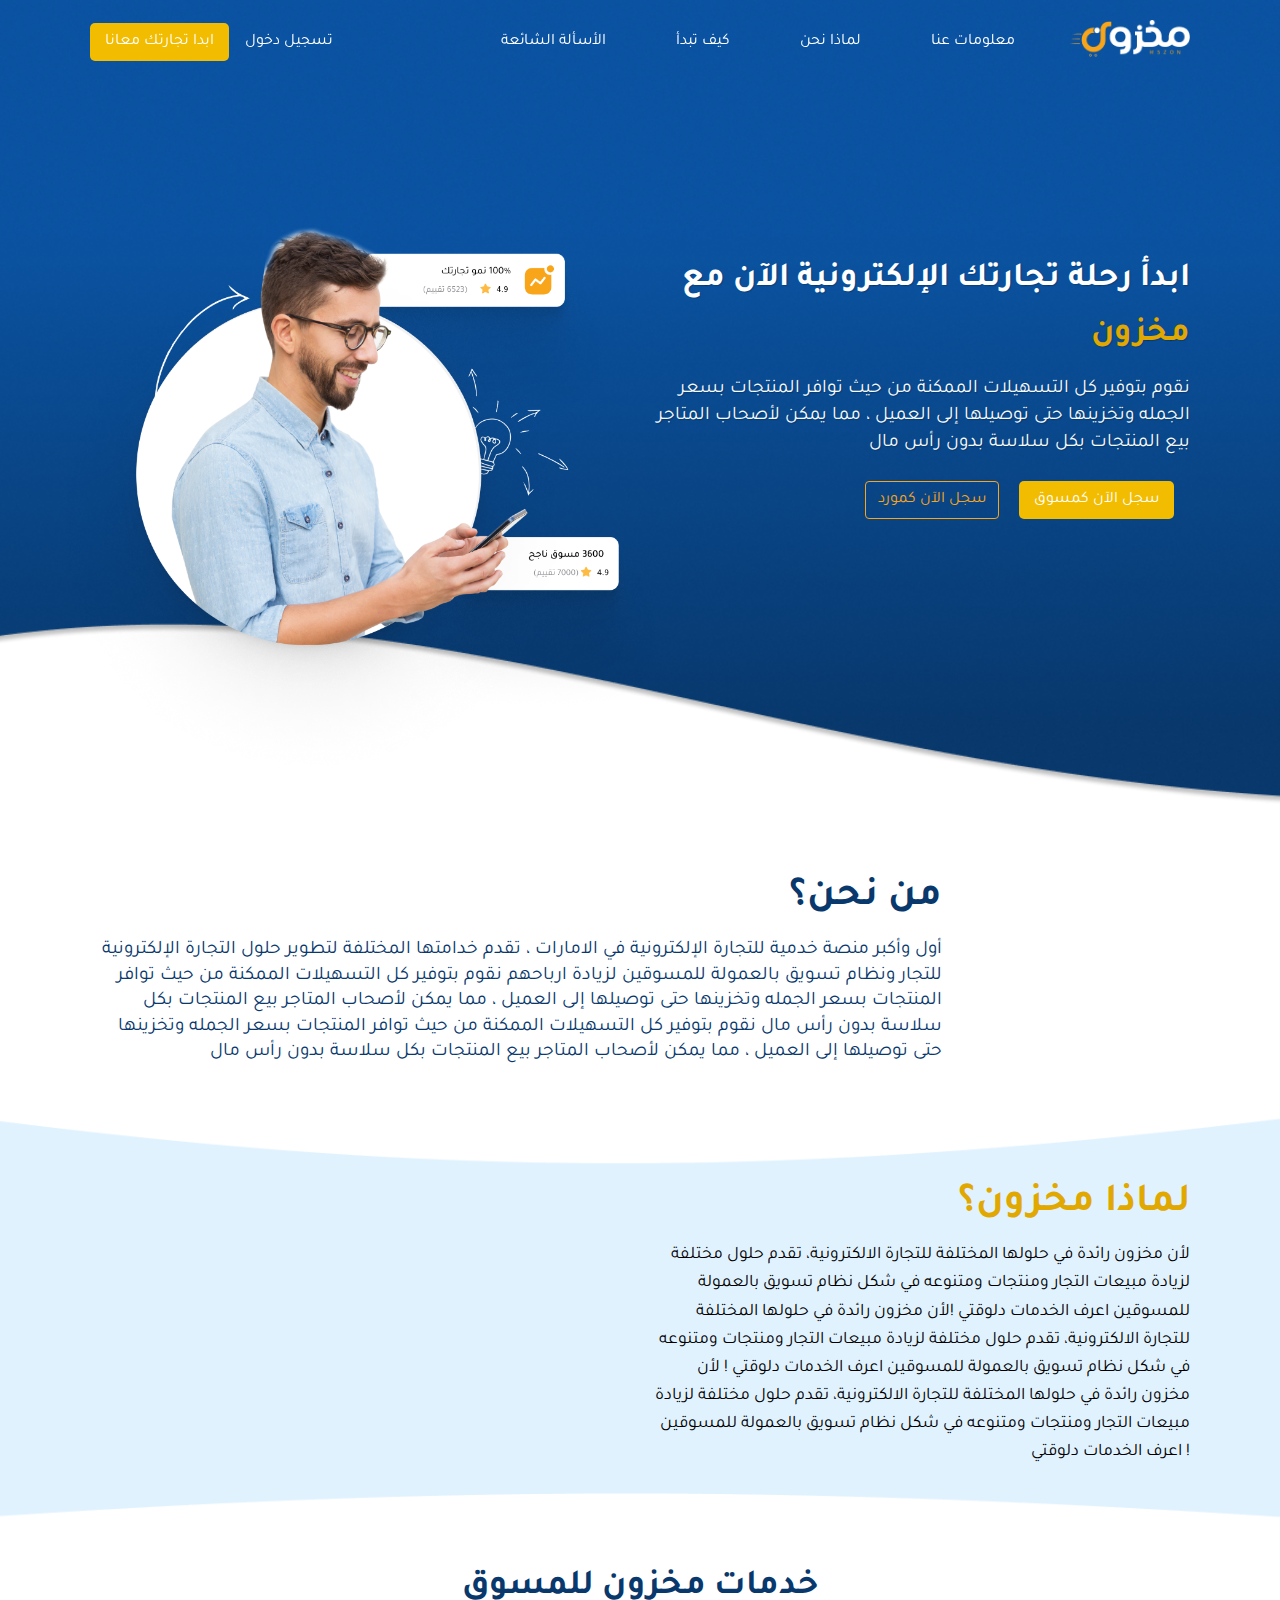
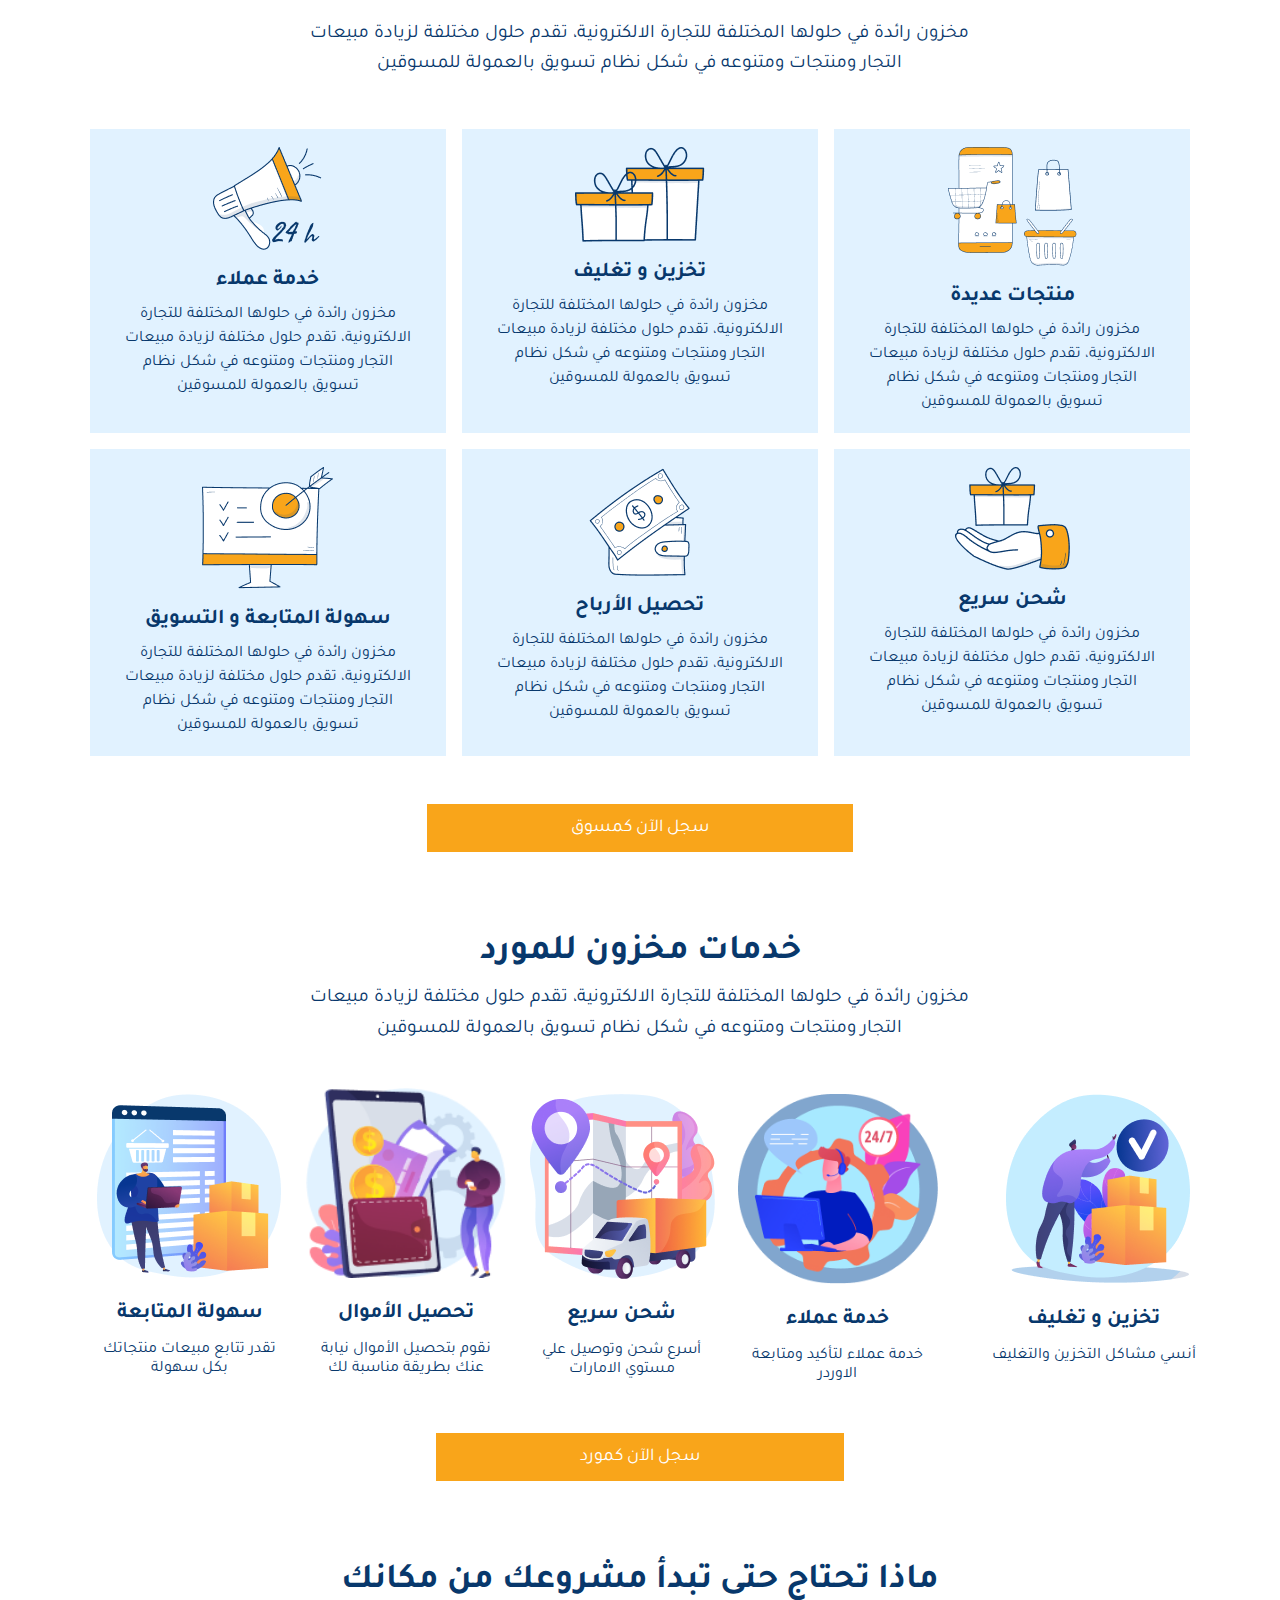
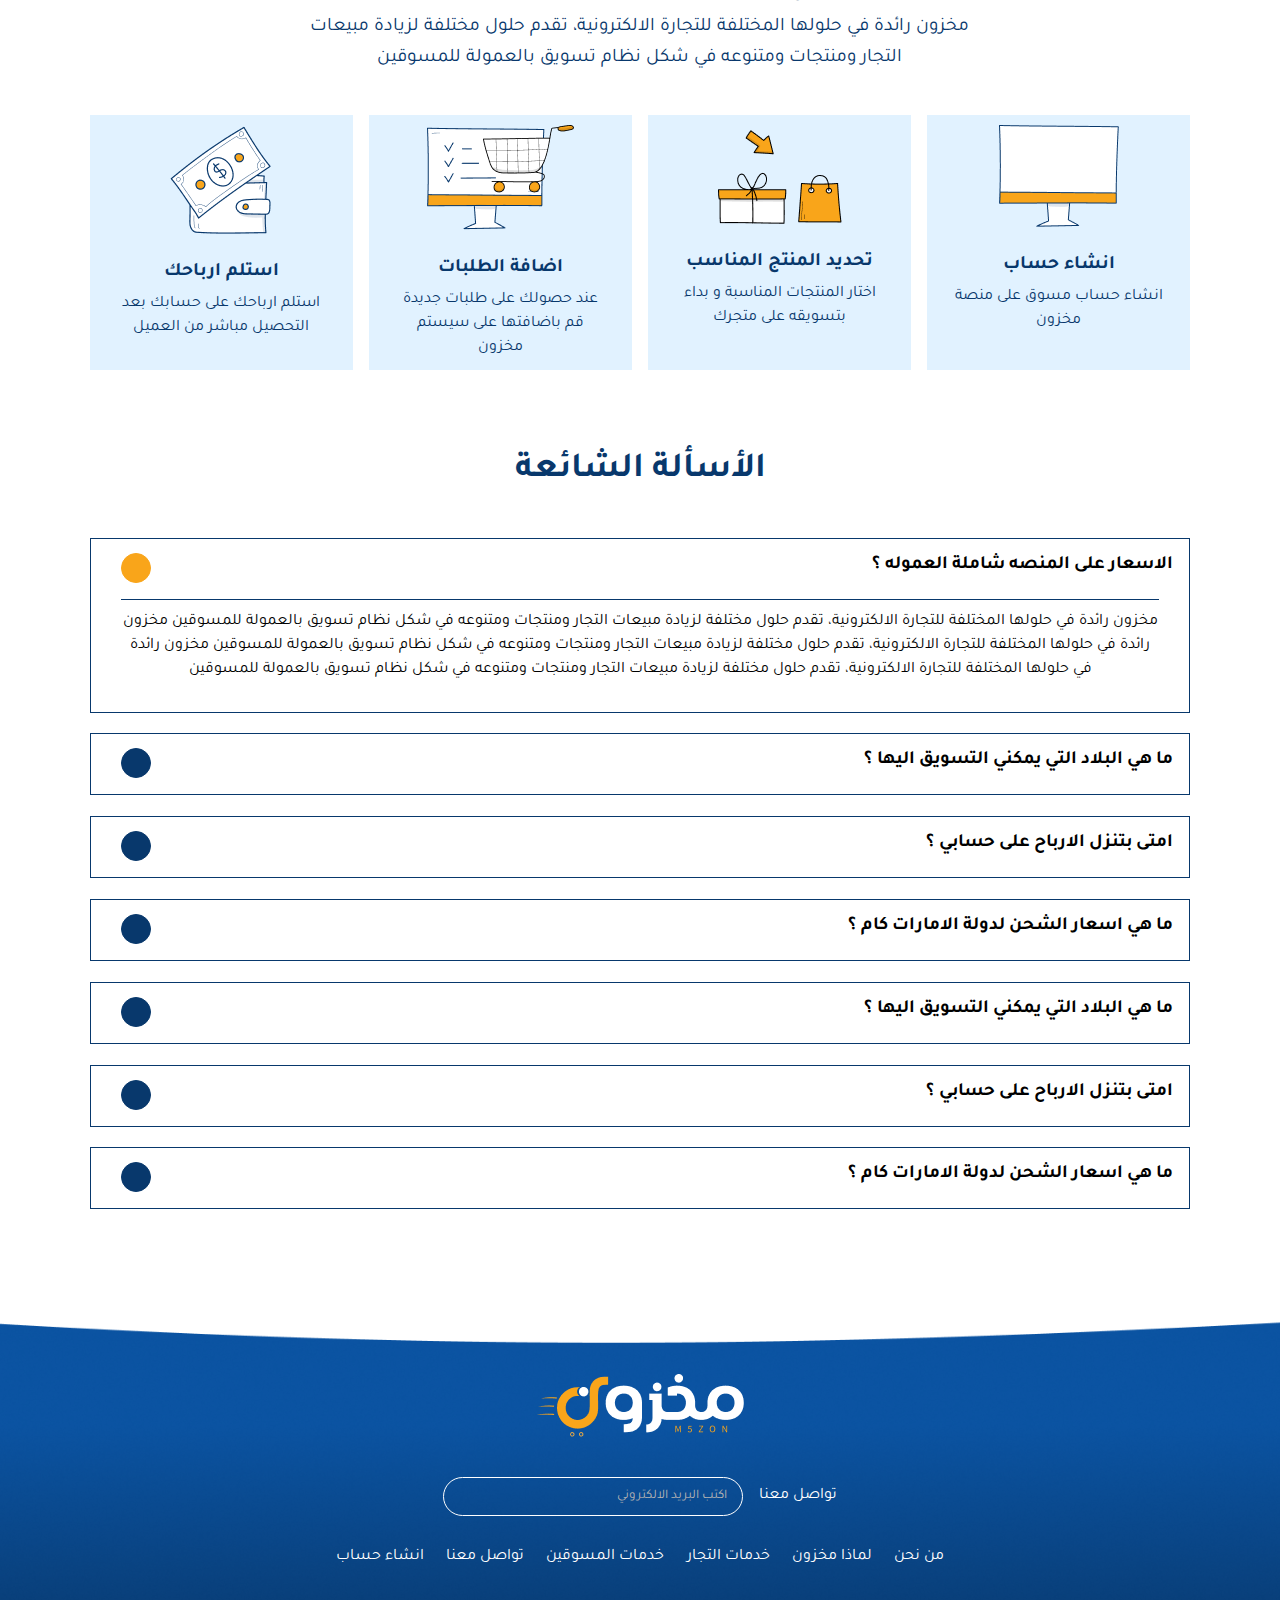
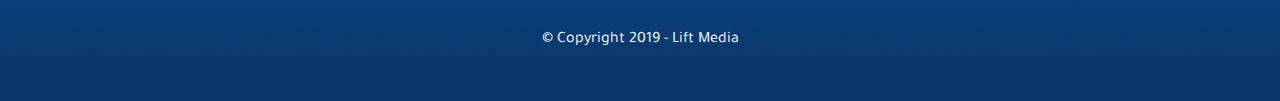
<file: index.html>
<!DOCTYPE html>
<html lang="en">
<head>
  <meta charset="UTF-8">
  <meta http-equiv="X-UA-Compatible" content="IE=edge">
  <meta name="viewport" content="width=device-width, initial-scale=1.0">
  <title>M5ZON</title>
  <link rel="stylesheet" href="./style.css">
  <script defer src="./main.js"></script>
  <script defer src="./navbar.js"></script>
  <link rel="stylesheet" href="https://cdnjs.cloudflare.com/ajax/libs/font-awesome/6.3.0/css/all.min.css" integrity="sha512-SzlrxWUlpfuzQ+pcUCosxcglQRNAq/DZjVsC0lE40xsADsfeQoEypE+enwcOiGjk/bSuGGKHEyjSoQ1zVisanQ==" crossorigin="anonymous" referrerpolicy="no-referrer" />
  <link rel="stylesheet" href="https://unpkg.com/aos@next/dist/aos.css" />
  <link rel="icon" type="image/x-icon" href="/images/iconn.png">
</head>
<body>
   
                        <!-- header -->
<header>
                          <!-- nav bar -->
  <nav id="nav" class="">
  
    <ul class="nav-left none">
      <button class="btn none dd">ابدا تجارتك  معانا</button>
      <li><a class="none dd" href="login.html">تسجيل دخول</a></li>
    </ul>

    <div class="toggle_btn">
      <i class="fa-solid fa-bars"></i>
    </div>

    <ul class="nav-center">
      <li class="none"><a href="#questions">الأسألة الشائعة</a></li>
      <li class="none"><a href="#we_need">كيف تبدأ</a></li>
      <li class="none"><a href="#rec">لماذا نحن</a></li>
      <li class="none"><a href="#section">معلومات عنا</a></li>

      <div class="logo">
        <img src="./images/Group 7.png" alt="">
    </div>
    </ul>


    <div class="dropdown_menu">
      <li><a href="#questions">الأسألة الشائعة</a></li>
      <li><a href="#we_need">كيف تبدأ</a></li>
      <li><a href="#rec">لماذا نحن</a></li>
      <li><a href="#section">معلومات عنا</a></li>
      <li class="loginn"><a href="login.html">تسجيل دخول</a></li>
            <button class="btn">ابدا تجارتك  معانا</button>
    </div>

  </nav>

                       <!-- landing page -->
  <div class="landing">
          <div class="landing-left">
               <img class="person" src="/images/Group 29.png" alt="">
          </div>
          <div class="landing-right">
             <h1>ابدأ رحلة تجارتك الإلكترونية الآن مع <span>مخزون</span> </h1>
             <p>نقوم بتوفير كل التسهيلات الممكنة من حيث توافر المنتجات بسعر الجمله وتخزينها حتى توصيلها إلى العميل ، مما يمكن لأصحاب المتاجر بيع المنتجات بكل سلاسة بدون رأس مال
            </p>
             <a href="register_supplier.html"><button class="btn_m">سجل الآن كمورد</button></a>
             <a href="register_marketer.html"><button class="btn">سجل الآن كمسوق</button></a>
          </div>
      </div>
      
</header>

                         <!-- section -->
<section id="section">
     <div class="section-left">
         <h2>من نحن؟</h2>
         <p>أول وأكبر منصة خدمية للتجارة الإلكترونية في الامارات ، تقدم خدامتها المختلفة لتطوير حلول التجارة الإلكترونية للتجار ونظام تسويق بالعمولة للمسوقين لزيادة ارباحهم  نقوم بتوفير كل التسهيلات الممكنة من حيث توافر المنتجات بسعر الجمله وتخزينها حتى توصيلها إلى العميل ، مما يمكن لأصحاب المتاجر بيع المنتجات بكل سلاسة بدون رأس مال نقوم بتوفير كل التسهيلات الممكنة من حيث توافر المنتجات بسعر الجمله وتخزينها حتى توصيلها إلى العميل ، مما يمكن لأصحاب المتاجر بيع المنتجات بكل سلاسة بدون رأس مال</p>
     </div>
     <div class="section-right" data-aos="fade-left">
         <img src="/images/Illustration.png" alt="">
     </div>
</section>

    
                            <!-- rec -->
<div class="rec" id="rec">
   <div class="rec-left" data-aos="fade-right">
       <img src="/images/Group.png" alt="">
   </div>
   <div class="rec-right">
       <h2>لماذا مخزون؟</h2>
       <p>لأن مخزون رائدة في حلولها المختلفة للتجارة الالكترونية، تقدم حلول مختلفة لزيادة مبيعات التجار ومنتجات ومتنوعه في شكل نظام تسويق بالعمولة للمسوقين اعرف الخدمات دلوقتي !لأن مخزون رائدة في حلولها المختلفة للتجارة الالكترونية، تقدم حلول مختلفة لزيادة مبيعات التجار ومنتجات ومتنوعه في شكل نظام تسويق بالعمولة للمسوقين اعرف الخدمات دلوقتي ! لأن مخزون رائدة في حلولها المختلفة للتجارة الالكترونية، تقدم حلول مختلفة لزيادة مبيعات التجار ومنتجات ومتنوعه في شكل نظام تسويق بالعمولة للمسوقين اعرف الخدمات دلوقتي !</p>
   </div>
</div>
 
                            <!-- services -->
<div class="services">
    <h2>خدمات مخزون للمسوق</h2>
    <p class="Pragraph">مخزون رائدة في حلولها المختلفة للتجارة الالكترونية، تقدم حلول مختلفة لزيادة مبيعات التجار ومنتجات  ومتنوعه في شكل نظام تسويق بالعمولة للمسوقين</p>
    <div class="parent-card">

          <div class="card">
               <div class="image">
                   <img src="/images/Group 1797.png" alt="">
               </div>
               <h2>خدمة عملاء</h2>
               <p>مخزون رائدة في حلولها المختلفة للتجارة الالكترونية، تقدم حلول مختلفة لزيادة مبيعات التجار ومنتجات ومتنوعه في شكل نظام تسويق بالعمولة للمسوقين</p>
          </div>

          <div class="card">
               <div class="image">
                   <img src="/images/Group 1796.png" alt="">
               </div>
               <h2>تخزين و تغليف</h2>
               <p>مخزون رائدة في حلولها المختلفة للتجارة الالكترونية، تقدم حلول مختلفة لزيادة مبيعات التجار ومنتجات ومتنوعه في شكل نظام تسويق بالعمولة للمسوقين</p>
          </div>

          <div class="card">
               <div class="image">
                   <img src="/images/Group 1801.png" alt="">
               </div>
               <h2>منتجات عديدة</h2>
               <p>مخزون رائدة في حلولها المختلفة للتجارة الالكترونية، تقدم حلول مختلفة لزيادة مبيعات التجار ومنتجات ومتنوعه في شكل نظام تسويق بالعمولة للمسوقين</p>
          </div>

          <div class="card">
               <div class="image">
                   <img src="/images/Grouppp.png" alt="">
               </div>
               <h2>سهولة المتابعة و التسويق</h2>
               <p>مخزون رائدة في حلولها المختلفة للتجارة الالكترونية، تقدم حلول مختلفة لزيادة مبيعات التجار ومنتجات ومتنوعه في شكل نظام تسويق بالعمولة للمسوقين</p>
          </div>

          <div class="card">
               <div class="image">
                   <img src="/images/Group 1800.png" alt="">
               </div>
               <h2>تحصيل الأرباح</h2>
               <p>مخزون رائدة في حلولها المختلفة للتجارة الالكترونية، تقدم حلول مختلفة لزيادة مبيعات التجار ومنتجات ومتنوعه في شكل نظام تسويق بالعمولة للمسوقين</p>
          </div>

          <div class="card">
               <div class="image">
                   <img src="/images/Group 1798.png" alt="">
               </div>
               <h2>شحن سريع</h2>
               <p>مخزون رائدة في حلولها المختلفة للتجارة الالكترونية، تقدم حلول مختلفة لزيادة مبيعات التجار ومنتجات ومتنوعه في شكل نظام تسويق بالعمولة للمسوقين</p>
          </div>

    </div>
   <a href="register_marketer.html"><div class="button"><button>سجل الآن كمسوق</button></div></a>
</div>

                       <!-- services-supplier -->
<div class="services-supplier">
     <h2>خدمات مخزون للمورد</h2>
     <p class="Pragraph">مخزون رائدة في حلولها المختلفة للتجارة الالكترونية، تقدم حلول مختلفة لزيادة مبيعات التجار ومنتجات ومتنوعه في شكل نظام تسويق بالعمولة للمسوقين</p>
     <div class="services-supplier-card">

         <div class="card">
              <div class="image">
                  <img src="/images/Groupp.png" alt="">
              </div>
              <h2>سهولة المتابعة</h2>
              <p>تقدر تتابع مبيعات منتجاتك بكل سهولة </p>
         </div>

         <div class="card cardd">
              <div class="image">
                  <img src="/images/Group3.png" alt="">
              </div>
              <h2>تحصيل الأموال</h2>
              <p>نقوم بتحصيل الأموال نيابة عنك بطريقة مناسبة لك</p>
         </div>

         <div class="card">
          <div class="image">
              <img src="/images/Group 1789.png" alt="">
          </div>
          <h2>شحن سريع</h2>
          <p>أسرع شحن وتوصيل علي مستوي الامارات</p>
       </div>

         <div class="card">
              <div class="image">
                  <img src="/images/Group 1805.png" alt="">
              </div>
              <h2>خدمة عملاء</h2>
              <p>خدمة عملاء  لتأكيد ومتابعة الاوردر</p>
         </div>

         <div class="card carddd">
              <div class="image">
                  <img src="/images/Group 1000011365.png" alt="">
              </div>
              <h2>تخزين و تغليف</h2>
              <p>أنسي مشاكل التخزين والتغليف</p>
         </div>

     </div>
     <a href="register_supplier.html"><div class="button"><button>سجل الآن كمورد</button></div></a>
</div>

                            <!-- we need -->
<div class="we-need" id="we_need">
   <h2>ماذا تحتاج حتى تبدأ مشروعك من مكانك </h2>
   <p class="Pragraph">مخزون رائدة في حلولها المختلفة للتجارة الالكترونية، تقدم حلول مختلفة لزيادة مبيعات التجار ومنتجات ومتنوعه في شكل نظام تسويق بالعمولة للمسوقين</p>
   <div class="we-need-card">

      <div class="card">
        <div class="image">
          <img src="/images//Group 1800.png" alt="">
      </div>
      <h2>استلم ارباحك</h2>
      <p>استلم ارباحك على حسابك بعد التحصيل مباشر من العميل </p>
      </div>

      <div class="card">
        <div class="image">
          <img src="/images/Group 1815.png" alt="">
      </div>
      <h2>اضافة الطلبات</h2>
      <p>عند حصولك على طلبات جديدة قم باضافتها على سيستم مخزون</p>
      </div>

      <div class="card">
        <div class="image">
          <img src="/images/Group 1814.png" alt="">
      </div>
      <h2>تحديد المنتج المناسب </h2>
      <p>اختار المنتجات المناسبة و بداء بتسويقه على متجرك</p>
      </div>

      <div class="card">
        <div class="image">
          <img src="/images/Group4.png" alt="">
      </div>
      <h2>انشاء حساب</h2>
      <p>انشاء حساب مسوق على منصة مخزون </p>
      </div>

   </div>
</div>


                            <!-- common questions -->
<div class="questions" id="questions">
   <h2>الأسألة الشائعة</h2>
    
   
   <div class="faq-container">


    <div class="faq active"  style="display: none;">
      <h3 class="faq-title">
        الاسعار على المنصه شاملة العموله ؟
      </h3>
      <p class="faq-text">
        مخزون رائدة في حلولها المختلفة للتجارة الالكترونية، تقدم حلول مختلفة لزيادة مبيعات التجار ومنتجات ومتنوعه في شكل نظام تسويق بالعمولة للمسوقين مخزون رائدة في حلولها المختلفة للتجارة الالكترونية، تقدم حلول مختلفة لزيادة مبيعات التجار ومنتجات ومتنوعه في شكل نظام تسويق بالعمولة للمسوقين مخزون رائدة في حلولها المختلفة للتجارة الالكترونية، تقدم حلول مختلفة لزيادة مبيعات التجار ومنتجات ومتنوعه في شكل نظام تسويق بالعمولة للمسوقين
      </p>
      <button class="faq-toggle">
        <i class="fa-solid fa-chevron-left"></i>
      </button>
    </div>

    <div class="faq active top">
      <h3 class="faq-title">
        الاسعار على المنصه شاملة العموله ؟
      </h3>
      <p class="faq-text">
        مخزون رائدة في حلولها المختلفة للتجارة الالكترونية، تقدم حلول مختلفة لزيادة مبيعات التجار ومنتجات ومتنوعه في شكل نظام تسويق بالعمولة للمسوقين مخزون رائدة في حلولها المختلفة للتجارة الالكترونية، تقدم حلول مختلفة لزيادة مبيعات التجار ومنتجات ومتنوعه في شكل نظام تسويق بالعمولة للمسوقين مخزون رائدة في حلولها المختلفة للتجارة الالكترونية، تقدم حلول مختلفة لزيادة مبيعات التجار ومنتجات ومتنوعه في شكل نظام تسويق بالعمولة للمسوقين
      </p>
      <button class="faq-toggle">
        <i class="fa-solid fa-chevron-left"></i>
      </button>
    </div>

    <div class="faq top">
      <h3 class="faq-title">
ما هي البلاد التي يمكني التسويق اليها ؟
      </h3>
      <p class="faq-text">
        مخزون رائدة في حلولها المختلفة للتجارة الالكترونية، تقدم حلول مختلفة لزيادة مبيعات التجار ومنتجات ومتنوعه في شكل نظام تسويق بالعمولة للمسوقين مخزون رائدة في حلولها المختلفة للتجارة الالكترونية، تقدم حلول مختلفة لزيادة مبيعات التجار ومنتجات ومتنوعه في شكل نظام تسويق بالعمولة للمسوقين مخزون رائدة في حلولها المختلفة للتجارة الالكترونية، تقدم حلول مختلفة لزيادة مبيعات التجار ومنتجات ومتنوعه في شكل نظام تسويق بالعمولة للمسوقين
      </p>
      <button class="faq-toggle">
        <i class="fa-solid fa-chevron-left"></i>
      </button>
    </div>

    <div class="faq top">
      <h3 class="faq-title">
        امتى بتنزل الارباح على حسابي ؟      </h3>
      <p class="faq-text">
        مخزون رائدة في حلولها المختلفة للتجارة الالكترونية، تقدم حلول مختلفة لزيادة مبيعات التجار ومنتجات ومتنوعه في شكل نظام تسويق بالعمولة للمسوقين مخزون رائدة في حلولها المختلفة للتجارة الالكترونية، تقدم حلول مختلفة لزيادة مبيعات التجار ومنتجات ومتنوعه في شكل نظام تسويق بالعمولة للمسوقين مخزون رائدة في حلولها المختلفة للتجارة الالكترونية، تقدم حلول مختلفة لزيادة مبيعات التجار ومنتجات ومتنوعه في شكل نظام تسويق بالعمولة للمسوقين
      </p>
      <button class="faq-toggle">
        <i class="fa-solid fa-chevron-left"></i>
      </button>
    </div>

    <div class="faq top">
      <h3 class="faq-title">
        ما هي اسعار الشحن لدولة الامارات كام ؟      </h3>
      <p class="faq-text">
        مخزون رائدة في حلولها المختلفة للتجارة الالكترونية، تقدم حلول مختلفة لزيادة مبيعات التجار ومنتجات ومتنوعه في شكل نظام تسويق بالعمولة للمسوقين مخزون رائدة في حلولها المختلفة للتجارة الالكترونية، تقدم حلول مختلفة لزيادة مبيعات التجار ومنتجات ومتنوعه في شكل نظام تسويق بالعمولة للمسوقين مخزون رائدة في حلولها المختلفة للتجارة الالكترونية، تقدم حلول مختلفة لزيادة مبيعات التجار ومنتجات ومتنوعه في شكل نظام تسويق بالعمولة للمسوقين
      </p>
      <button class="faq-toggle">
        <i class="fa-solid fa-chevron-left"></i>
      </button>
    </div>

    <div class="faq top">
      <h3 class="faq-title">
ما هي البلاد التي يمكني التسويق اليها ؟      </h3>
      <p class="faq-text">
        مخزون رائدة في حلولها المختلفة للتجارة الالكترونية، تقدم حلول مختلفة لزيادة مبيعات التجار ومنتجات ومتنوعه في شكل نظام تسويق بالعمولة للمسوقين مخزون رائدة في حلولها المختلفة للتجارة الالكترونية، تقدم حلول مختلفة لزيادة مبيعات التجار ومنتجات ومتنوعه في شكل نظام تسويق بالعمولة للمسوقين مخزون رائدة في حلولها المختلفة للتجارة الالكترونية، تقدم حلول مختلفة لزيادة مبيعات التجار ومنتجات ومتنوعه في شكل نظام تسويق بالعمولة للمسوقين
      </p>
      <button class="faq-toggle">
        <i class="fa-solid fa-chevron-left"></i>
      </button>
    </div>

    <div class="faq top">
      <h3 class="faq-title">
امتى بتنزل الارباح على حسابي ؟      </h3>
      <p class="faq-text">
        مخزون رائدة في حلولها المختلفة للتجارة الالكترونية، تقدم حلول مختلفة لزيادة مبيعات التجار ومنتجات ومتنوعه في شكل نظام تسويق بالعمولة للمسوقين مخزون رائدة في حلولها المختلفة للتجارة الالكترونية، تقدم حلول مختلفة لزيادة مبيعات التجار ومنتجات ومتنوعه في شكل نظام تسويق بالعمولة للمسوقين مخزون رائدة في حلولها المختلفة للتجارة الالكترونية، تقدم حلول مختلفة لزيادة مبيعات التجار ومنتجات ومتنوعه في شكل نظام تسويق بالعمولة للمسوقين
      </p>
      <button class="faq-toggle">
        <i class="fa-solid fa-chevron-left"></i>
      </button>
    </div>

    <div class="faq top">
      <h3 class="faq-title">
ما هي اسعار الشحن لدولة الامارات كام ؟       </h3>
      <p class="faq-text">
        مخزون رائدة في حلولها المختلفة للتجارة الالكترونية، تقدم حلول مختلفة لزيادة مبيعات التجار ومنتجات ومتنوعه في شكل نظام تسويق بالعمولة للمسوقين مخزون رائدة في حلولها المختلفة للتجارة الالكترونية، تقدم حلول مختلفة لزيادة مبيعات التجار ومنتجات ومتنوعه في شكل نظام تسويق بالعمولة للمسوقين مخزون رائدة في حلولها المختلفة للتجارة الالكترونية، تقدم حلول مختلفة لزيادة مبيعات التجار ومنتجات ومتنوعه في شكل نظام تسويق بالعمولة للمسوقين
      </p>
      <button class="faq-toggle">
        <i class="fa-solid fa-chevron-left"></i>
      </button>
    </div>

    <div class="faq" style="transform: scale(0);">
      <h3 class="faq-title">
ما هي اسعار الشحن لدولة الامارات كام ؟       </h3>
      <p class="faq-text">
        مخزون رائدة في حلولها المختلفة للتجارة الالكترونية، تقدم حلول مختلفة لزيادة مبيعات التجار ومنتجات ومتنوعه في شكل نظام تسويق بالعمولة للمسوقين مخزون رائدة في حلولها المختلفة للتجارة الالكترونية، تقدم حلول مختلفة لزيادة مبيعات التجار ومنتجات ومتنوعه في شكل نظام تسويق بالعمولة للمسوقين مخزون رائدة في حلولها المختلفة للتجارة الالكترونية، تقدم حلول مختلفة لزيادة مبيعات التجار ومنتجات ومتنوعه في شكل نظام تسويق بالعمولة للمسوقين
      </p>
      <button class="faq-toggle">
        <i class="fa-solid fa-chevron-left"></i>
      </button>
    </div>

  </div>



</div>


                            <!-- footer -->
<footer>
   <div class="footer-parent">

    <div class="image">
      <img src="/images//Group 1786.png" alt="">
  </div>

  <form action="">
      <div>
        <i class="fa-solid fa-paper-plane"></i>
        <input dir="rtl" type="email" placeholder="اكتب البريد الالكتروني">
      </div>
      <label for="">تواصل معنا</label>
  </form>


  <ul>
     <li><a href="">انشاء حساب</a></li>
     <li><a href="">تواصل معنا</a></li>
     <li><a href="">خدمات المسوقين</a></li>
     <li><a href="">خدمات التجار</a></li>
     <li><a href="">لماذا مخزون</a></li>
     <li><a href="">من نحن</a></li>
  </ul>

  <div class="icons">
    <i class="fa-brands fa-youtube"></i>
    <i class="fa-brands fa-twitter"></i>
    <i class="fa-brands fa-tiktok"></i>
    <i class="fa-brands fa-linkedin-in"></i>
    <i class="fa-brands fa-instagram"></i>
    <i class="fa-brands fa-facebook"></i>
  </div>

  <div class="copy">
    © Copyright 2019 - Lift Media
  </div>
   </div>
</footer>

<script src="https://unpkg.com/aos@next/dist/aos.js"></script>
<script>
  AOS.init();
</script>
</body>
</html>
</file>
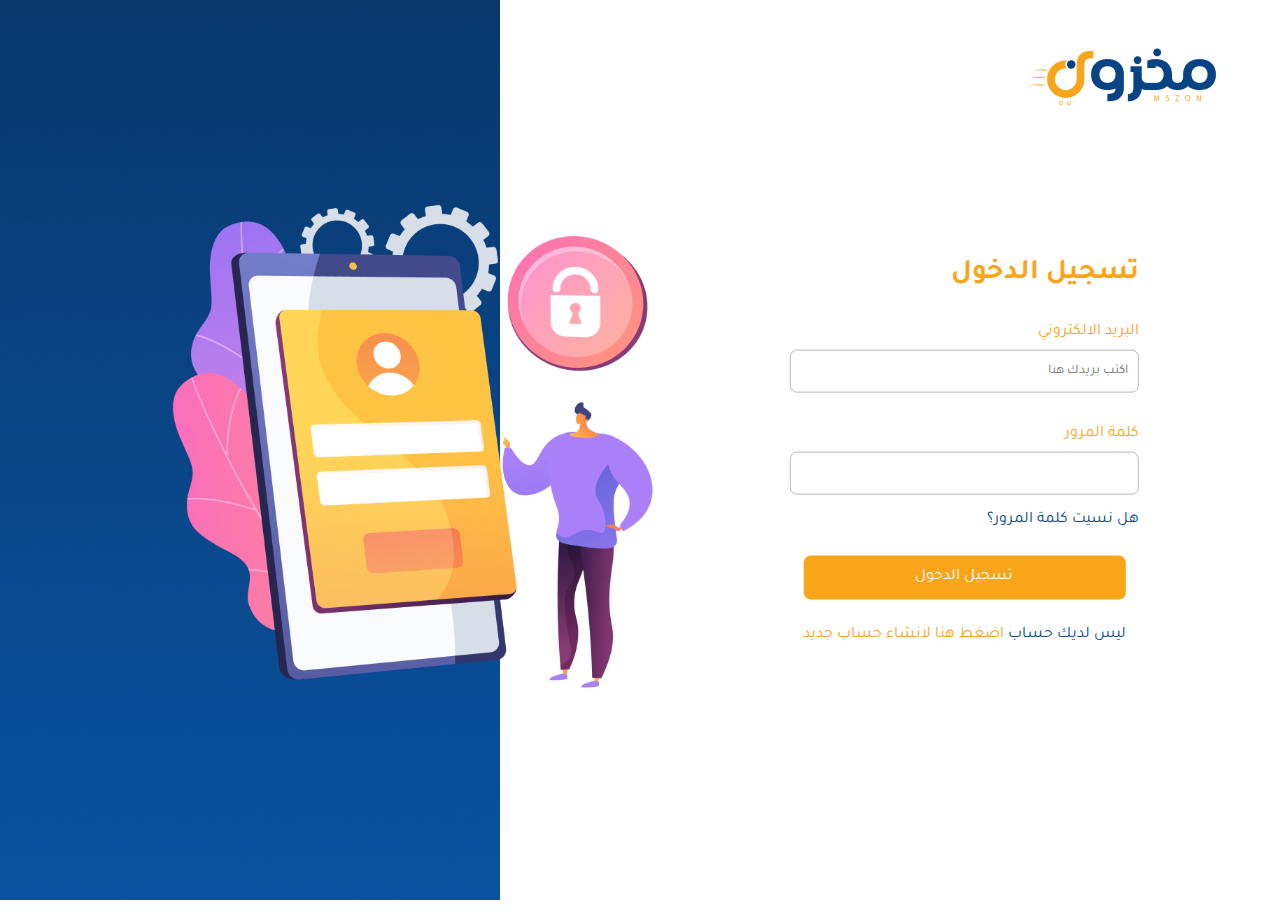
<file: login.html>
<!DOCTYPE html>
<html lang="en">
<head>
  <meta charset="UTF-8">
  <meta http-equiv="X-UA-Compatible" content="IE=edge">
  <meta name="viewport" content="width=device-width, initial-scale=1.0">
  <title>Login</title>  
  <link rel="stylesheet" href="login.css">
  <link rel="stylesheet" href="https://cdnjs.cloudflare.com/ajax/libs/font-awesome/6.3.0/css/all.min.css" integrity="sha512-SzlrxWUlpfuzQ+pcUCosxcglQRNAq/DZjVsC0lE40xsADsfeQoEypE+enwcOiGjk/bSuGGKHEyjSoQ1zVisanQ==" crossorigin="anonymous" referrerpolicy="no-referrer" />
  <script defer src="./loginn.js"></script>
  <link rel="icon" type="image/x-icon" href="/images/iconn.png">
</head>
<body>


  <div class="logoo">
     <img src="./images/Group 1000011353 (1).png" alt="">
  </div>

  <div class="image">
     <img src="/images/Rectangle 2415.png" alt="">
  </div>


  <div class="login">
      <div class="imagee">
        <img src="/images/Group 1000011330.png" alt="">
      </div>

      <form action="">
          <h2>تسجيل الدخول</h2>
           <div class="parent-input">
            <label for="">البريد الالكتروني</label>
            <input dir="rtl" type="email" placeholder="اكتب بريدك هنا">
           </div>
           <div class="parent-input">
             <i id="icon" class="far fa-eye"></i>
             <label for="">كلمة المرور</label>
             <input id="password" dir="rtl" type="password" >
           </div>
           <a href="">هل نسيت كلمة المرور؟</a>
           <button type="submit">تسجيل الدخول</button>
           <p class="registerr">ليس لديك حساب <a href="register_marketer.html">اضغط هنا لانشاء حساب جديد</a></p>
      </form>
  </div>

  <!-- <div class="login">

      <div class="images">
          <div class="img1">
            <img src="/images/Rectangle 2415.png" alt="">
          </div>
          <div class="img2">
            <img src="/images/Group 1000011330.png" alt="">
          </div>
      </div>

      <form action="">
          
      </form>
  </div> -->


</body>
</html>
</file>
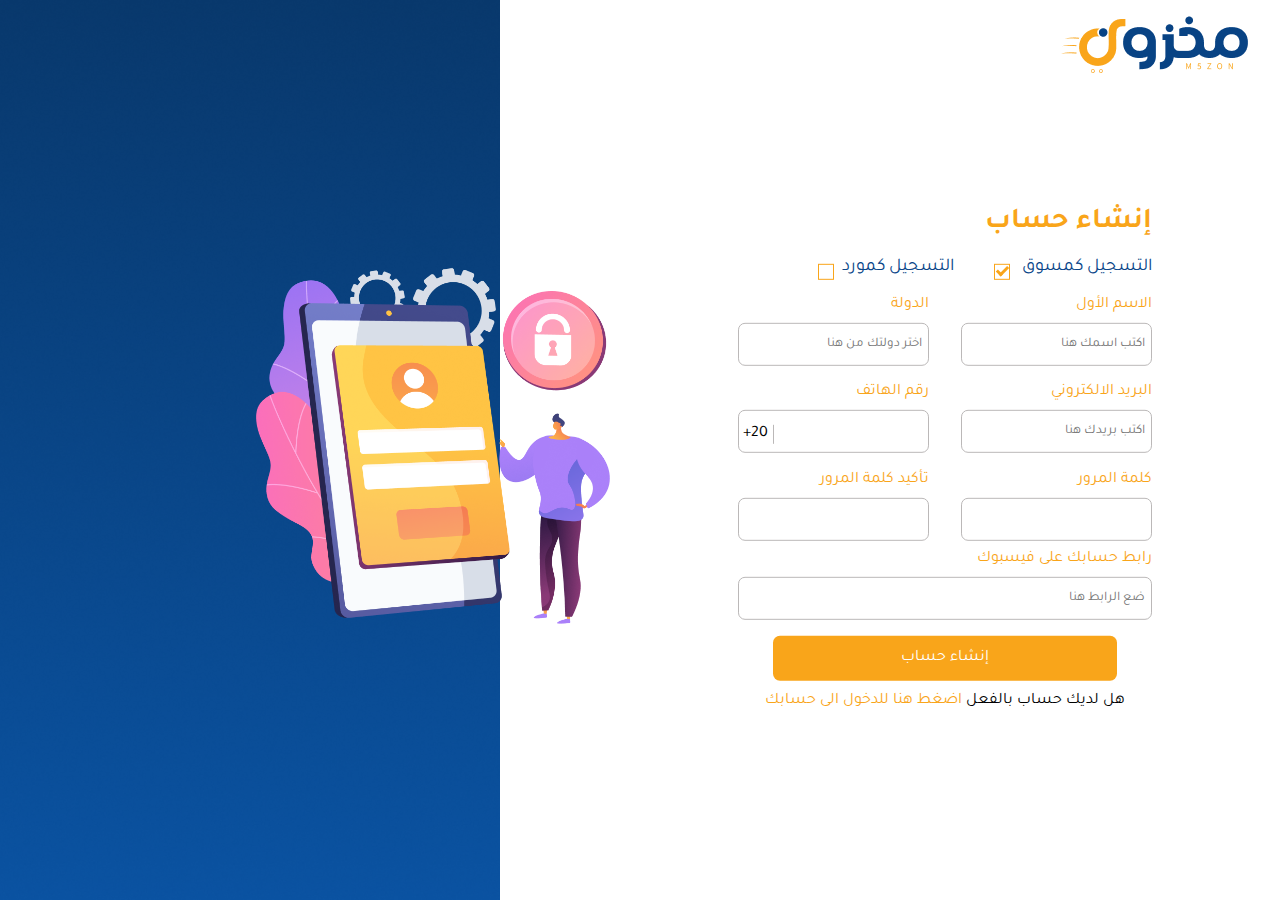
<file: register_marketer.html>
<!DOCTYPE html>
<html lang="en">
<head>
  <meta charset="UTF-8">
  <meta http-equiv="X-UA-Compatible" content="IE=edge">
  <meta name="viewport" content="width=device-width, initial-scale=1.0">
  <title>Register now as a marketer</title>
  <link rel="stylesheet" href="register_marketer.css">
  <script defer src="loginn.js"></script>
  <link rel="stylesheet" href="https://cdnjs.cloudflare.com/ajax/libs/font-awesome/6.3.0/css/all.min.css" integrity="sha512-SzlrxWUlpfuzQ+pcUCosxcglQRNAq/DZjVsC0lE40xsADsfeQoEypE+enwcOiGjk/bSuGGKHEyjSoQ1zVisanQ==" crossorigin="anonymous" referrerpolicy="no-referrer" />
  <link rel="icon" type="image/x-icon" href="/images/iconn.png">
</head>
<body>
  
  
  <div class="logoo">
    <img src="./images/Group 1000011353 (1).png" alt="">
  </div>

 <div class="image">
    <img src="/images/Rectangle 2415.png" alt="">
 </div>


 <div class="login">
     <div class="imagee">
       <img src="/images/Group 1000011330.png" alt="">
     </div>

     <form action="">

        <h2>إنشاء حساب</h2>
  
        <div class="checkbox">
  
          <label class="container">التسجيل كمسوق
            <input type="checkbox" checked="checked">
            <span class="checkmark"></span>
          </label>
  
            <label class="container"> التسجيل كمورد
              <input type="checkboxx" checked="checked">
              <span class="checkmark"></span>
            </label>
          
      
        </div>
  
        <div class="parent-inputt">
            <div class="parent-input width">
              <label for="">الدولة</label>
              <input class="input" dir="rtl" type="text" placeholder="اختر دولتك من هنا">
            </div>
            <div class="first-name width">
              <label for=""> الاسم الأول</label>
              <input class="input" dir="rtl" type="text" placeholder="اكتب اسمك هنا">
              </div>
        </div>
  
  
        <div class="parent-inputt width">
          <div class="parent-input number width positionn">
            <label for="">رقم الهاتف</label>
            <input class="input" dir="rtl" type="number" placeholder=" ">
            <p>+20</p>
          </div>
          <div class="parent-input width">
            <label for="">البريد الالكتروني</label>
            <input class="input" dir="rtl" type="email" placeholder="اكتب بريدك هنا">
            </div>
        </div>
  



      <div class="parent-inputt">

        <div class="parent-input width parent-far">
          <i id="iconn" class="far fa-eye"></i>
          <label for="">تأكيد كلمة المرور</label>
          <input class="input" id="passwordd" dir="rtl" type="password" >
        </div>  

        <div class="parent-input width parent-far">
          <i id="icon" class="far fa-eye"></i>
          <label for="">كلمة المرور</label>
          <input class="input" id="password" dir="rtl" type="password" >
        </div>
      </div>


        <div class="parent-input type">
          <label for="">رابط حسابك على فيسبوك</label>
          <input class="input" dir="rtl" type="text" placeholder="ضع الرابط هنا">
        </div>


        <button class="aa" type="submit">إنشاء حساب</button>
        <p class="aaa">هل لديك حساب بالفعل <a href="login.html">اضغط هنا للدخول الى حسابك</a> </p>  


     </form>
 </div>


</body>
</html>
</file>
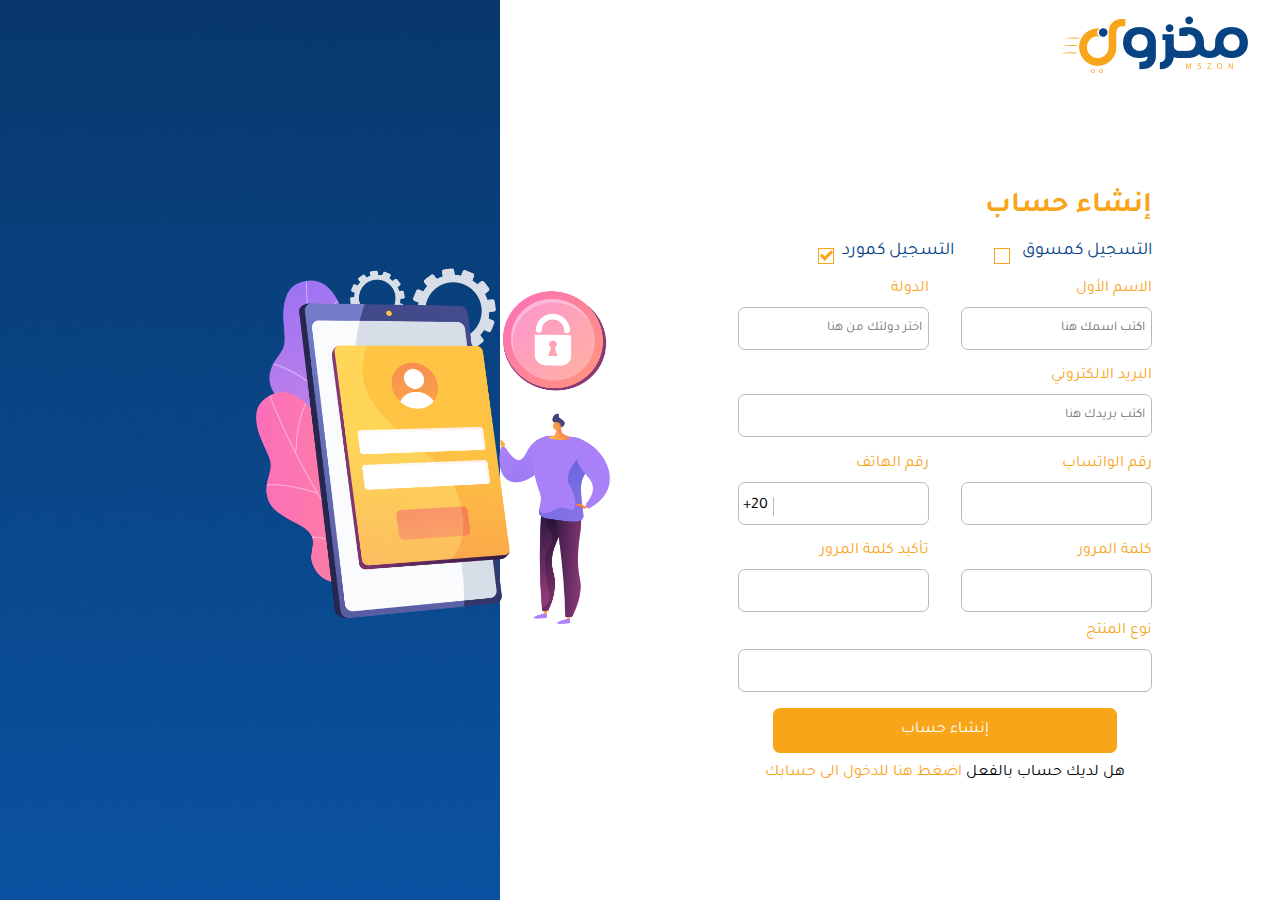
<file: register_supplier.html>
<!DOCTYPE html>
<html lang="en">
<head>
  <meta charset="UTF-8">
  <meta http-equiv="X-UA-Compatible" content="IE=edge">
  <meta name="viewport" content="width=device-width, initial-scale=1.0">
  <title>Register now as a supplier</title>
  <link rel="stylesheet" href="register_supplier.css">
  <script defer src="loginn.js"></script>
  <link rel="stylesheet" href="https://cdnjs.cloudflare.com/ajax/libs/font-awesome/6.3.0/css/all.min.css" integrity="sha512-SzlrxWUlpfuzQ+pcUCosxcglQRNAq/DZjVsC0lE40xsADsfeQoEypE+enwcOiGjk/bSuGGKHEyjSoQ1zVisanQ==" crossorigin="anonymous" referrerpolicy="no-referrer" />
  <link rel="icon" type="image/x-icon" href="/images/iconn.png">
</head>
<body>
  
  
  <div class="logoo">
    <img src="./images/Group 1000011353 (1).png" alt="">
  </div>

 <div class="image">
    <img src="/images/Rectangle 2415.png" alt="">
 </div>


 <div class="login">
     <div class="imagee">
       <img src="/images/Group 1000011330.png" alt="">
     </div>

     <form action="">

        <h2>إنشاء حساب</h2>
  
        <div class="checkbox">
  
        <label class="container">التسجيل كمسوق
          <input type="checkboxx" checked="checked">
          <span class="checkmark"></span>
        </label>
  
        <label class="container"> التسجيل كمورد
          <input type="checkbox" checked="checked">
          <span class="checkmark"></span>
        </label>
  
  
        </div>
  
        <div class="parent-inputt">
            <div class="parent-input width">
              <label for="">الدولة</label>
              <input class="input" dir="rtl" type="text" placeholder="اختر دولتك من هنا">
            </div>
            <div class="first-name width">
              <label for=""> الاسم الأول</label>
              <input class="input" dir="rtl" type="text" placeholder="اكتب اسمك هنا">
              </div>
        </div>
  
        <div class="parent-input">
        <label for="">البريد الالكتروني</label>
        <input class="input" dir="rtl" type="email" placeholder="اكتب بريدك هنا">
        </div>
  
        <div class="parent-inputt width">
          <div class="parent-input number width positionn">
            <label for="">رقم الهاتف</label>
            <input class="input" dir="rtl" type="number" placeholder=" ">
            <p>+20</p>
          </div>
          <div class="parent-input width">
            <label for="">رقم الواتساب</label>
            <input class="input" dir="rtl" type="number" placeholder=" ">
            </div>
        </div>
  



      <div class="parent-inputt">

        <div class="parent-input width parent-far">
          <i id="iconn" class="far fa-eye"></i>
          <label for="">تأكيد كلمة المرور</label>
          <input class="input" id="passwordd" dir="rtl" type="password" >
        </div>  

        <div class="parent-input width parent-far">
          <i id="icon" class="far fa-eye"></i>
          <label for="">كلمة المرور</label>
          <input class="input" id="password" dir="rtl" type="password" >
        </div>
      </div>



        <div class="parent-input type">
          <label for="">نوع المنتج</label>
          <input class="input" dir="rtl" type="text" placeholder=" ">
        </div>


        <button type="submit">إنشاء حساب</button>
        <p class="aaa">هل لديك حساب بالفعل <a href="login.html">اضغط هنا للدخول الى حسابك</a> </p>  


     </form>
 </div>


</body>
</html>
</file>
<file: style.css>
@import url('https://fonts.googleapis.com/css2?family=Tajawal:wght@200;300;400;500;700;800&display=swap');
* {
  padding: 0;
  margin: 0;
  box-sizing: border-box;
  font-family: 'Tajawal', sans-serif;
}
li {
  list-style: none;
}
a {
  text-decoration: none;
}
body {
  overflow-x: hidden;
}
html {
  scroll-behavior: smooth;
}
                   /* header */
header {
   width: 100%;
   left: 0;
   top: 0;
   background: url(/images/Rectangle\ 642.png) no-repeat center center;
   background-size: cover;
   background-position: center;
   z-index: -55;
   height: 90vh;
}
                        /* navbar */

nav {
  padding: 20px 7%;
  display: flex;
  align-items: center;
  justify-content: space-between;
  z-index: 999;
  position: fixed;
  width: 100vw;
  transition: 200ms ease-in-out background-color,
              200ms ease-in-out box-shadow;
}
nav .nav-left {
  display: flex;
  align-items: center;
  gap: 1rem;
}
nav .nav-left button {
  background-color: #f2bc00;
  color: #fff;
  padding: 7px 15px;
  border-radius: 5px;
  border: none;
  cursor: pointer;
}
nav .nav-left a {
  color: #fff;
}
nav a {
  transition: 200ms ease-in-out background-color,
              200ms ease-in-out color;
}
nav .nav-left button:hover {
  background-color: #e0a800;
  border-color: #d39e00;
}
.btn {
  display: inline-block;
    font-weight: 400;
    text-align: center;
    white-space: nowrap;
    vertical-align: middle;
    -webkit-user-select: none;
    -moz-user-select: none;
    -ms-user-select: none;
    user-select: none;
    border: 1px solid transparent;
    padding: 0.375rem 0.75rem;
    font-size: 1rem;
    line-height: 1.5;
    border-radius: 0.25rem;
    transition: color .15s ease-in-out,background-color .15s ease-in-out,border-color .15s ease-in-out,box-shadow .15s ease-in-out
}

nav .nav-center {
  display: flex;
  align-items: center;
  gap: 2.5rem;
}
nav .nav-center a {
  cursor: pointer;
    color: #fff;
    cursor: pointer;
    padding: 7px 15px;
    line-height: 1.5;
}
nav .nav-center a:hover {
  background-color: #f2bc00;
  border-radius: 5px;
  transition: all .4s ease-in-out;
}
nav .logo {
  width: 120px;
  display: inline-block;
  white-space: nowrap;
}
nav .logo img{
    width: 100%;
    height: 100%;
    object-fit: cover;
}

.active_nav {
  background: linear-gradient(to left, #0a53a1 , #08386c );
  box-shadow: 0 0 0.5rem rgba(0, 0, 0, 0.6);
}
.active_nav a{
  color: #fff !important;
}
.active_nav a:hover {
  color: #fff !important;
}


                          /* dropdown_menu */
.toggle_btn {
  color: #fff;
  font-size: 1.5rem;
  cursor: pointer;
  display: none;
  z-index: 22;
}                       
 .dropdown_menu {
  display: none;
  position: absolute;
  left: 2rem;
  top: 60px;
  height: 0;
  width: 300px;
  /* background: rgba(249, 249, 249, 0.1); */
  background: linear-gradient(to left, #0a53a1 , #08386c );
  backdrop-filter: blur(15px);
  border-radius: 10px;
  overflow: hidden;
  transition: height 0.2s cubic-bezier(0.175, 0.885, 0.32, 1.275);
  color: #fff;
  z-index: 99;
}
.dropdown_menu li {
  padding: 0.7rem;
  display: flex;
  align-items: center;
  justify-content: center;
}
.dropdown_menu .loginn {
  width: 100%;
  display: flex;
  justify-content: center;
}
.dropdown_menu.open {
  height: 400px;
} 

.dropdown_menu button {
  background-color: #f2bc00;
  color: #fff;
  padding: 7px 15px;
  border-radius: 5px;
  border: none;
  cursor: pointer;
  position: absolute;
  left: 50%;
  transform: translateX(-50%);
}
.dropdown_menu  button:hover {
  background-color: #e0a800;
  border-color: #d39e00;
}
.dropdown_menu a {
  cursor: pointer;
    color: #fff;
    cursor: pointer;
    padding: 7px 15px;
    line-height: 1.5;
}
.dropdown_menu a:hover {
  background-color: #f2bc00;
  border-radius: 5px;
  transition: all .4s ease-in-out;
}
.dropdown_menu .loginn {
  text-align: center;
  width: fit-content;
  margin: auto;
}
.dropdown_menu .loginn a{
  text-decoration: none;
}



@media(max-width:992px) {
  .none,
  nav .nav-left button ,
  nav .nav-left {
     display: none;
  }  .toggle_btn {
     display: block;
  }
  .dropdown_menu {
    display: block;
  }
}

@media(max-width:579px) {
  .dropdown_menu {
    right: 2rem;
    width: unset;
  }
}



                        /* landing page */
.landing {
  min-height: 100vh;
  display: flex;
  align-items: center;
  justify-content: center;
  padding: 0 7%;
  gap: 2rem;
}
.landing .landing-left {
    flex: 1;
    position: relative;
    margin-top: 18rem;
    width: 800px !important;
    transform: scale(1.1);
}

.landing .landing-left img {
  max-width: 100%;
}
.landing .landing-left .person {
  max-width: 100%;
  position: absolute;
  top: -20rem;
}
.landing .landing-left .background {
  max-width: 100%;
  position: absolute;
  top: -20rem;
  left: 15rem;
  z-index: -1;
}
.landing .landing-right {
  text-align: right;
  flex: 1;
}
.landing .landing-right h1 {
  font-size: 2.1rem;
  line-height: 55px;
  font-weight: 700;
  color: #fff;
  text-shadow: 1px 1px 1px rgb(0 0 0 / 20%);
  margin-bottom: 5px;
}
.landing .landing-right h1 span{
   color: #e0a800;
}
.landing .landing-right p {
  font-size: 1.2rem;
  font-weight: 400;
  color: #f7fafc;
  text-shadow: 1px 1px 1px rgb(0 0 0 / 20%);
  margin-top: 0.8rem;
  margin-bottom: 1.5rem;
  line-height: 1.7rem;
  text-align: right;
}
.landing .landing-right .btn {
  background-color: #f2bc00;
  color: #fff;
  padding: 7px 15px;
  border-radius: 5px;
  border: none;
  cursor: pointer;
  margin-right: 1rem;
}
.landing .btn_m {
    display: inline-block;
    font-weight: 400;
    text-align: center;
    white-space: nowrap;
    vertical-align: middle;
    -webkit-user-select: none;
    -moz-user-select: none;
    -ms-user-select: none;
    user-select: none;
    border: 1px solid transparent;
    padding: 0.375rem 0.75rem;
    font-size: 1rem;
    line-height: 1.5;
    border-radius: 0.25rem;
    color: #F9A51A;
    background: transparent;
    border: 1px solid #F9A51A;
    margin-right: 1rem;
    cursor: pointer;
  }

  @media screen and (max-width:1280px) {
    .landing .landing-left {
      transform: scale(1.2);
    }

    .landing .landing-right {
       margin-bottom: 8rem;
    }
  }
  @media screen and (max-width:1250px) {
    .landing .landing-left {
      margin-top: 25rem;
      transform: scale(1.2);
  }
  .landing .landing-right {
    margin-bottom: -1.4rem;
 }
  }
  @media screen and (max-width:1150px) {
    .landing .landing-left {
      margin-top: 30rem;
      transform: scale(1.2);
  }
  .landing .landing-right {
    margin-bottom: -4rem;
 }
  }
  @media screen and (max-width:1111px) {
    .landing .landing-left {
      margin-top: 33rem;
      transform: scale(1.3);
  }
  .landing .landing-right {
    margin-bottom: -5rem;
 }
  }
  @media screen and (max-width:1050px) {
    .landing .landing-right h1 {
      font-size: 2.1rem;
      line-height: 48px;
    }
    .landing .landing-right p {
      font-size: 1.1rem;
    }
  }
  @media screen and (max-width:1000px) {
    .landing .landing-left {
      margin-top: 36rem;
      transform: scale(1.3);
  }
  }
  @media screen and (max-width:955px) {
    .landing .landing-left {
      margin-top: 38rem;
      transform: scale(1.3);
  }
  .landing .landing-right {
    margin-bottom: -7rem;
 }
  }
  @media screen and (max-width:888px) {
    .landing .landing-right {
      margin-bottom: -4rem;
   }
   .landing .landing-left {
    margin-top: 38rem;
    transform: scale(1.4);
}
  }
  @media screen and (max-width:855px) {
    .landing .landing-left {
      margin-top: 41rem;
      transform: scale(1.4);
  }
  }
  @media screen and (max-width:800px) {
    header {
       height: 109vh;
    }
    .landing {
      overflow: hidden;
    }
    .landing .landing-left {
      margin-top: 15rem !important;
      transform: scale(0.7);
  }
  .landing {
    flex-direction: column;
    gap: 3rem;
  }
  .landing .landing-right {
    margin-bottom: -2rem !important;
 }
  }

    @media screen and (max-width:800px) {
      .landing .landing-right {
        margin-bottom: 2rem;
     }
    .landing .landing-left {
      margin-top: 10rem;
      transform: scale(0.6);
   }
  .landing .landing-right h1 {
    font-size: 2rem;
    line-height: 40px;
  }
  .landing .landing-right p {
    font-size: 1rem;
    line-height: 1.8;
  }
  }

  @media screen and (max-width:667px) {
    header {
      height: 110vh;
   }
    .landing .landing-left {
      margin-top: 10rem;
      transform: scale(0.6);
  }
  .landing .landing-right h1 {
    font-size: 1.9rem;
    line-height: 30px;
  }
  .landing .landing-right p {
    line-height: 1.6;
  }
  .landing .landing-right .btn {
    padding: 6px 12px;
    margin-right: 1rem;
  }
  .landing .btn_m {
     padding: 6px 12px;
      font-size: 1rem;
    }
  }

  @media screen and (max-width:480px) {
    .landing .landing-left {
      margin-top: 7rem;
      transform: scale(0.5);
  }
  .landing .landing-right h1 {
    font-size: 1.8rem;
  }
  .landing .landing-right p {
    line-height: 1.4;
  }
  .landing .landing-right .btn {
    padding: 6px 12px;
    margin-right: 1rem;
  }
  .landing .btn_m {
     padding: 6px 12px;
      font-size: 1rem;
    }
  
  }
                          /* section */
section {
  display: flex;
  align-items: center;
  justify-content: space-between;
  padding: 4rem 7% 0;
  gap: 5rem;
}

section .section-left {
  text-align: right;
}
section .section-right {
  width: 800px;
  height: auto;
}
section img {
  max-width: 100%;
}
.section-left h2 {
  font-size: 2.5rem;
  padding-bottom: 1rem;
  color: #08386C;
}
.section-left p {
    font-size: 1.2rem;
    margin-bottom: 1em;
    word-break: break-word;
    line-height: 1.6rem;
    color: #08386C;
}
@media screen and (max-width:1030px) {
  .section-left p {
    font-size: 1.1rem;
  }
  section .section-right {
    width: 900px;
    height: auto;
  }
}

@media screen and (max-width:900px) {
  section .section-right {
    width: 1000px;
    height: auto;
  }
  .section-left h2 {
    font-size: 2.2rem;
    padding-bottom: 0.8rem;
  }
  .section-left p {
      font-size: 1rem;
  }
}

@media screen and (max-width:800px) {
  section {
     flex-direction: column;
     text-align: center;
     gap: 1rem;
     margin-top: -4rem;
  } 
  section .section-right {
    width: 300px;
    height: auto;
  }
}
@media screen and (max-width:600px) {
  section {
    margin-top: -5rem;
  }
}
                           /* rec */
.rec {
  padding: 0 7%;
  width: 100%;
  height: 450px;
  background: url(/images/Rectangle\ 648.png) no-repeat center center;
  background-size: cover;
  background-position: center;
  display: grid;
  grid-template-columns: 1fr 1fr;
  align-items: center;
  gap: 1rem;
}
.rec-right {
  text-align: right;
}
.rec-right {
  text-align: right;
}
.rec-right h2 {
  font-weight: 700;
  margin-bottom: 0.9rem;
  font-size: 40px;
  color: #e0a800;
}
.rec-right p {
  font-size: 1.1rem;
  word-break: break-word;
  line-height: 1.6em;
}
.rec-left img{
  max-width: 100%;
}

@media screen and (max-width:1087px) {
  .rec {
    height: 570px;
  }
}
@media screen and (max-width:913px) {
  p {
    font-size: 1.1rem;
  }
  .rec {
    height: 600px;
  }
}
@media screen and (max-width:880px) {
  .rec {
    height: 625px;
  }
}
@media screen and (max-width:800px) {
 .rec {
    grid-template-columns: 1fr;
    gap: 0.5rem;
    text-align: center;
    height: 1000px;
  } 
  .rec-right {
    margin-top: -16rem;
  }
  .Pragraph {
    width: 78% !important;
  }
}

                            /* services */
.services {
  padding: 0 7%;
  margin-top: 2rem;
}
.services h2, 
.services-supplier h2 ,
.we-need h2 {
  text-align: center;
  font-weight: 700;
  font-size: 2.2rem;
  color: #08386C;
}
.Pragraph {
  padding-top: 0.6rem;
  text-align: center;
  line-height: 1.6;
  color: #08386C;
  font-size: 1.2rem;
  width: 60%;
  margin: auto;
}

.parent-card {
  display: grid;
  grid-template-columns: 1fr 1fr 1fr;
  gap: 1rem;
  margin-top: 3rem;
  text-align: center;
}
.parent-card img {
  max-width: 100%;
}
.parent-card .card {
  background: #E1F2FF;
  padding: 18px 35px;
}
.parent-card .card h2 {
  color: #08386C;
  font-size: 21px;
  font-weight: 700;
  margin: 10px 0;
}
.parent-card .card p {
    color: #08386C;
    font-size: 16px;
    margin-bottom: 0;
    line-height: 1.5em;;
}
 .button {
  width: fit-content;
  margin: 3rem auto 0;
  text-align: center;
}
.button button {
  background: #F9A51A;
  color: #fff;
  border: none;
  padding: 0.8rem 9rem;
  font-size: 18px;
  cursor: pointer;
  white-space: nowrap;
}
@media screen and (max-width:800px) {
  .services button {
    padding: 0.7rem 6.5rem;
  }
  .services {
     margin-top: -3rem;
  }
}
@media screen and (max-width:991px) {
  .parent-card {
    grid-template-columns: 1fr 1fr;
    gap: 0.8rem;
  }
}
@media screen and (max-width:591px) {
  .parent-card {
    grid-template-columns: 1fr;
    gap: 0.5rem;
  }
}
  
                      /* .services-supplier h2  */
.services-supplier {
   margin-top: 5rem;
   padding: 0 7%;
}
.services-supplier-card {
  display: grid;
  grid-template-columns: repeat(5,1fr);
  margin-top: 3rem;
  gap: 1rem;
  text-align: center;
}

.services-supplier-card .image {
  width: 200px;
  margin: auto;
}
.services-supplier-card  img {
  max-width: 100%;
}
.services-supplier-card .cardd {
  margin-top: -5.5px;
}
.services-supplier-card .cardd .image img{
  width: 110%;
}

.services-supplier-card .carddd {
  margin-top: -2.6rem;
}
.services-supplier-card .carddd .image {
  width: 280px;
  margin-bottom: -3rem;
}
.services-supplier-card .carddd .image img{
  width: 100%;
}

.services-supplier-card .card h2 {
  color: #08386C;
  font-size: 21px;
  font-weight: 700;
  margin: 15px 0;
}
.services-supplier-card p {
  font-size: 1rem;
  color: #08386C;
}
@media screen and (max-width:570px) {
  .services-supplier-card {
    margin-left: -1rem ;
  }
}
@media screen and (max-width:1024px) {
  .services-supplier-card {
    grid-template-columns: repeat(3,1fr);
    margin-top: 3rem;
    row-gap: 3rem;
    text-align: center;
  }
}
@media screen and (max-width:777px) {
  .services-supplier-card {
    grid-template-columns: repeat(2,1fr);
  }
}
@media screen and (max-width:660px) {
  .services-supplier-card {
    grid-template-columns: repeat(2,1fr);
    margin-top: 3rem;
    row-gap: 2.5rem;
    text-align: center;
  }
}
@media screen and (max-width:540px) {
  .services-supplier-card {
    grid-template-columns: repeat(1,1fr);
    margin-top: 3rem;
    row-gap: 2rem;
  }
}
@media screen and (max-width:800px) {
  .services-supplier {
    margin-top: 3.9rem;
  }
}

                            /* we-need */
.we-need {
  margin-top: 5rem;
  padding: 0 7%;
}
.we-need-card {
  display: grid;
  grid-template-columns: repeat(4, 1fr);
  gap: 1rem;
  text-align: center;
  margin-top: 2.5rem;
}
.we-need-card .card {
  background-color: #E1F2FF;
  padding: 10px 15px;
}
.we-need-card .card h2 {
  font-size: 1.2rem;
  padding-top: 1.2rem;
  color: #08386C;
  font-weight: 700;
}
.we-need-card .card p {
  width: 90%;
  margin: auto;
  padding-top: 0.5rem;
  color: #08386C;
  line-height: 1.5em;
}
@media screen and (max-width:1024px) {
  .we-need-card {
    grid-template-columns: repeat(2, 1fr);
    gap: 1rem;
  }
}
@media screen and (max-width:600px) {
  .we-need-card {
    grid-template-columns: repeat(1, 1fr);
    gap: 0.7rem;
  }
}


                         /* common questions */
.questions {
  padding: 0 7%;
  margin-top: 5rem;
  text-align: center;
}
.questions h2 {
  font-size: 2.2rem;
  color: #08386C;
}



                           /* footer */
footer {
  background-image: url(/images/Rectangle\ 2414.png);
  background-position: center;
  background-size: cover;
  background-repeat: no-repeat;
  width: 100%;
  height: 390px;
  margin-top: 2.5rem;
  overflow: hidden;
}
.footer-parent {
  display: flex;
  flex-direction: column;
  text-align: center;
  padding: 0 7%;
}
.footer-parent .image img {
  max-width: 100%;
  padding-top: 3.9rem;
}
footer form {
  padding-top: 2rem;
  position: relative;
  display: flex;
  align-items: center;
  width: fit-content;
  margin: auto;
}
footer form div {
  display: flex;justify-content: space-between;
}
form label {
  color: #fff;
  margin-left: 1rem;
  white-space: nowrap;
}
form input {
  background: transparent;
  border: 1px solid #fff;
  outline: none;
  padding: 10px;
  width: 300px;
  border-radius: 20px;
  color: #fff;
}
form input::placeholder {
  text-align: right;
  color: #b4b3b3;
  padding-right: 5px;
}
 footer form i {
  position: absolute;
  left: 20px;
  top: 42px;
  color: #fff;
}
footer ul {
  display: flex;
  align-items: center;
  gap: 1.4rem;
  width: fit-content;
  margin: auto;
  padding: 2rem 0;
}
footer ul a {
  color: #fff;
}
footer .icons {
  display: flex;
  width: fit-content;
  margin: auto;
  gap: 1rem;
}
footer .icons i {
  color: #fff;
  cursor: pointer;
}
footer .copy {
  padding: 2rem 0;
  color: #fff;
}

@media screen and (max-width:600px) {
  footer ul {
    flex-wrap: wrap;
  }
  .Pragraph {
    width: 90% !important;
    line-height: 1.4;
  }
}
@media screen and (max-width:840px) {
  form {
    display: flex;
    flex-direction: column-reverse;
    gap: 1rem;
  }
  footer form i {
    position: absolute;
    left: 20px;
    top: 77px;
    color: #fff;
  }
}




@media screen and (max-width:800px) {
  nav {
    padding: 20px 4%;
  }
  .landing {
    padding: 0 4%;
  }
  section {
    padding: 4rem 4% 0;
  }
  .rec {
    padding: 0 4%;
  } .services,.services-supplier,.we-need,.questions,.footer-parent{
    padding: 0 4%;
  }
}


@media screen and (max-width:1024px) {
  nav {
    padding: 20px 5%;
  }
  .landing {
    padding: 0 5%;
  }
  section {
    padding: 4rem 5% 0;
  }
  .rec {
    padding: 0 5%;
  }
  .services,.services-supplier,.we-need,.questions,.footer-parent{
    padding: 0 5%;
  }
}

@media screen and (max-width:400px) {
  .Pragraph {
    width: 93% !important;
  }
}

@media screen and (max-width:470px) {
  .button {
    margin: 2.5rem auto 0;
    text-align: center;
  }
  .button button {
    padding: 0.8rem 6rem;
    font-size: 16px;
  }
}

@media screen and (max-width:850px) {
  footer {
    height: 400px;
  }
  footer .copy {
    padding: 1rem 0;
  }
}

@media screen and (max-width:690px) {
  footer {
    height: 420px;
  }
}
@media screen and (max-width:600px) {
  footer {
    height: 440px;
  }
}
@media screen and (max-width:380px) {
  footer {
    height: 480px;
  }
}






.top {
  margin-top: 1.3rem !important;
}
.faq-container {
  max-width: 100%;
  margin: 0 auto;
  border-radius: 10px;
  overflow: hidden;
  display: flex;
  flex-direction: column;
  margin-top: 1.5rem;
}

.faq {
  box-sizing: border-box;
  background: transparent;
  padding: 30px;
  position: relative;
  overflow: hidden;
  border: 1px solid #08386c;
}
.faq:not(:first-child) {
  border-top: 1px solid #08386c;
}

.faq-title {
  position: absolute;
  right: 1rem;
  top: 15px;
}

.faq-text {
  margin: 30px 0 0;
  display: none;
  line-height: 1.5rem;
  border-top: 1px solid #08386c;
  padding-top: 10px;
}


.faq.active .faq-text {
  display: block;
}

.faq-toggle {
  background-color: transparent;
  border: 1px solid #08386c;
  color: inherit;
  border-radius: 50%;
  cursor: pointer;
  display: flex;
  align-items: center;
  justify-content: center;
  font-size: 16px;
  padding-top: 3px;
  position: absolute;
  top: 14px;
  left: 30px;
  height: 30px;
  width: 30px;
  transition: 0.3s ease;
  background-color: #08386c;
  color: #fff;
}

.faq-toggle:focus {
  outline: none;
}

.faq.active .faq-toggle {
  transform: rotate(270deg);
  background-color: #F9A51A;
  border-color: #F9A51A;
  color: #fff;
}


@media screen and (max-width:477px) {
  .faq-toggle {
    font-size: 16px;
    padding-top: 3px;
    left: 13px;
    height: 27px;
    width: 27px;
  }
  .faq-title {
    position: absolute;
    right: 0.5rem;
  }
}
@media screen and (max-width:450px) {
  .faq-toggle {
    font-size: 16px;
    padding-top: 3px;
    left: 13px;
    height: 27px;
    width: 27px;
  }
  .faq-title {
    position: absolute;
    right: 0.4rem;
    font-size: 0.99rem;
  }
  .faq-text {
    font-size: 0.9rem;
  }
}


@media screen and (max-width:760px) {
  .rec-right h2 {
     font-size: 2rem;
   }
   .section-left h2 {
    font-size: 2rem;
   }
   .services h2, 
   .services-supplier h2 ,
   .we-need h2 {
     font-size: 2rem;
    }
    .questions h2 {
      font-size: 2rem;
    }
}

@media screen and (max-width:550px) {
  .rec-right h2 {
     font-size: 1.8rem;
   }
   .section-left h2 {
    font-size: 1.8rem;
   }
   .services h2, 
   .services-supplier h2 ,
   .we-need h2 {
     font-size: 1.8rem;
    }
    .questions h2 {
      font-size: 1.8rem;
    }

    .Pragraph {
      line-height: 1.4;
      font-size: 1.1rem;
    }
}

.nav-center a {
  white-space: nowrap;
}

.dd {
  white-space: nowrap;
}

@media screen and (max-width:1200px) {
  nav .nav-center {
    gap: 1.4rem;
  }
}
@media screen and (max-width:1070px) {
  nav .nav-center {
    gap: 1rem;
  }
}
</file>
<file: login.css>
@import url('https://fonts.googleapis.com/css2?family=Tajawal:wght@200;300;400;500;700;800&display=swap');
* {
  padding: 0;
  margin: 0;
  box-sizing: border-box;
  font-family: 'Tajawal', sans-serif;
}

body {
  overflow: hidden;
}

.image  {
  width: 500px;
}
.image img {
  width: 100%;
  height: 100vh;
}

.login {
  position: absolute;
  top: 50%;
  left: 50%;
  transform: translate(-50%, -50%);
  display: flex;
  align-items: center;
  justify-content: space-between;
  width: 78%;
}
.imagee {
  width: 480px;
  margin-left: 2rem;
}
.imagee img {
  max-width: 100%;
}

.login form {
  text-align: right;
  width: 35%;
  position: relative;
}
.login form h2 {
  color: #F9A51A;
  padding-bottom: 2rem;
  font-size: 1.8rem;
}
.login form input {
  border: 1px solid #bbb8b8;
  width: 100%;
  border-radius: 7px;
  outline: none;
  padding: 0.4rem;
  margin-top: 0.5rem;
  height: 43px;
}
.login form label {
  color: #F9A51A;
}
.login form input::placeholder {
  padding-right: 4px;
}
.login form div:nth-of-type(2) {
  margin: 2rem 0 1rem 0;
}
.login form a {
  color: #094689;
  margin-top: 5px;
  text-decoration: none;
}
.login form button {
  background: #F9A51A;
  color: #fff;
  border: none;
  padding: 0.8rem 8rem;
  font-size: 1rem;
  cursor: pointer;
  white-space: nowrap;
  width: fit-content;
  margin: 3rem auto;
  border-radius: 7px;
  position: absolute;
  left: 50%;
  transform: translateX(-50%);
}
.logoo {
  position: absolute;
  right: 4rem;
  top: 3rem;
}
.logoo img {
max-width: 100%;
}

.login form .registerr {
  color: #094689;
  margin: 6rem auto 0;
  width: fit-content;
}
.login form .registerr a {
  color: #F9A51A;
}

.far {
  position: absolute;
  left: -4px;
  bottom: 155px;
  padding: 15px;
  border-radius: 50%;
  text-align: center;
  cursor: pointer;
  transition: all .3s ease-in-out;
  font-size: 0.9rem;
  color: #000000;
}




@media screen and (max-width:1280px) {
  .login form button {
    padding: 0.8rem 7rem;
    font-size: 1rem;
    margin: 2.8rem auto;
  }
}

@media screen and (max-width:1220px) {

  .login form button {
    padding: 0.8rem 6rem;
    font-size: 1rem;
    margin: 2.7rem auto;
  }
  
  .image  {
    width: 400px;
  }
  .image img {
    width: 100%;
    height: 100vh;
  }

  .imagee {
    width: 420px;
    margin-left: 2rem;
  }
  .imagee img {
    max-width: 100%;
  }
  
}




@media screen and (max-width:1024px) {

  .logoo {
    right: 3rem;
  }
   .login {
    width: 82%;
   }
  .login form button {
    padding: 0.8rem 5rem;
    font-size: 1rem;
    margin: 2.7rem auto;
  }
  
  .image  {
    width: 350px;
  }
  .image img {
    width: 100%;
    height: 100vh;
  }

  .imagee {
    width: 400px;
    margin-left: 0.5rem;
  }
  .imagee img {
    max-width: 100%;
  }
  
}



@media screen and (max-width:900px) {

  .logoo {
    right: 2rem;
    top: 3rem;
  }
  .login {
    width: 90%;
   }
  .login form button {
    padding: 0.5rem 4.5rem;
  }
  
  .image  {
    width: 300px;
  }
  .image img {
    width: 100%;
    height: 100vh;
  }

  .imagee {
    width: 330px;
    margin-left: 2.9rem;
  }
  .imagee img {
    max-width: 100%;
  }
  
}


@media screen and (max-width:800px) {

  .logoo {
    right: 1rem;
    top: 3.5rem;
  }
  .login form button {
    padding: 0.5rem 3.5rem;
  }
  
  .image  {
    width: 250px;
  }
  .imagee {
    width: 280px;
    margin-left: 0.5rem;
  }
  .imagee img {
    max-width: 100%;
  }
  
}


@media screen and (max-width:750px) {
  
  .image  {
    display: none;
  }
  .imagee {
    display: none;
  }
  .login form {
    width: fit-content;
    margin: auto;
  }


  .login form {
    text-align: right;
    width: 100%;
    position: relative;
  }
  .logoo {
    position: absolute;
    right: 1rem;
    top: 3rem;
  }
  .logoo img {
   max-width: 90%;
  }
}

@media screen and (max-width:600px) {
  form {
    top: 0rem;
  }
  .logoo {
    position: absolute;
    right: 1rem;
    top: 3rem;
  }
  .logoo img {
   max-width: 90%;
  }
}


@media screen and (max-width:500px) {

  .logoo {
    position: absolute;
    right: 1rem;
    top: 2rem;
  }
  .logoo img {
   max-width: 90%;
  }
}
</file>
<file: register_marketer.css>
@import url('https://fonts.googleapis.com/css2?family=Tajawal:wght@200;300;400;500;700;800&display=swap');
* {
  padding: 0;
  margin: 0;
  box-sizing: border-box;
  font-family: 'Tajawal', sans-serif;
}

a {
  text-decoration: none;
}
body {
  overflow: hidden;
}
.checkbox label:first-of-type{
 margin-left: 4rem;
}
.container {
  position: relative;
  cursor: pointer;
  font-size: 18px;
  direction: ltr;
  color: #094689 !important;
}

/* Hide the browser's default checkbox */
.container input {
  position: absolute;
  opacity: 0;
  cursor: pointer;
  height: 0;
  width: 0;
}

/* Create a custom checkbox */
.checkmark {
  position: absolute;
  top: 6px;
  left: -1.5rem;
  height: 16px;
  width: 16px;
  border: 1px solid #F9A51A;
}


.container input:checked ~ .checkmark {
  background-color: #fff;
  color: #F9A51A;
}

/* Create the checkmark/indicator (hidden when not checked) */
.checkmark:after {
  content: "";
  position: absolute;
  display: none;
}

/* Show the checkmark when checked */
.container input:checked ~ .checkmark:after {
  display: block;
}

.container .checkmark:after {
  left: 4px;
  top: -1px;
  width: 4px;
  height: 9px;
  border: solid #F9A51A;
  border-width: 0 3px 3px 0;
  -webkit-transform: rotate(45deg);
  -ms-transform: rotate(45deg);
  transform: rotate(45deg);
}


.logoo {
  position: absolute;
  right: 2rem;
  top: 1rem;
}

.image  {
  width: 500px;
}
.image img {
  width: 100%;
  height: 100vh;
}

.login {
  display: flex;
  align-items: center;
  justify-content: space-between;
  position: absolute;
  top: 50%;
  left: 50%;
  transform: translate(-50%, -50%);
  width: 80%;
}

.imagee {
  width: 700px;
  margin-left: 5rem;
}
.imagee img {
  max-width: 100%;
}

.login form {
  text-align: right;
  width: 80%;
  position: relative;
  gap: 1.5rem;
  margin-left: 8rem;  
  margin-top: 1rem;
}

.login form h2 {
  color: #F9A51A;
  padding-bottom: 1rem;
  font-size: 1.8rem;
}

.first-name {
  display: flex;
  flex-direction: column;
}
.input {
  border: 1px solid #bbb8b8;
  width: 100%;
  border-radius: 7px;
  outline: none;
  padding: 0.4rem;
  margin-top: 0.5rem;
  height: 43px;
}

.parent-inputt {
  display: flex;
  justify-content: end;
  align-items: center;
  margin: 1.1rem 0;
  gap: 2rem;
}
form button {
  background: #F9A51A;
  color: #fff;
  border: none;
  padding: 0.8rem 8rem;
  font-size: 1rem;
  cursor: pointer;
  white-space: nowrap;
  width: fit-content;
  margin: 1rem auto;
  border-radius: 7px;
  position: absolute;
  left: 50%;
  transform: translateX(-50%);
}
form p {
  margin-top: 4.5rem;
  text-align: center;
}
form p a {
  color: #F9A51A;
}
.type {
  margin-top: -0.5rem;
}
.width {
  width: 100%;
}
.login form label {
  color: #F9A51A;
}

.parent-far {
  position: relative;
}
.far {
  position: absolute;
  left: -5px;
  bottom: 0;
  padding: 15px;
  border-radius: 50%;
  text-align: center;
  cursor: pointer;
  transition: all .3s ease-in-out;
  font-size: 0.9rem;
  color: #000000;
}











@media screen and (max-width:1280px) {
  .imagee {
    width: 700px;
    margin-left: 8rem;
  }
}

@media screen and (max-width:1220px) {

  .login {
    width: 85%;
  }
  .image  {
    width: 400px;
  }
  .image img {
    width: 100%;
    height: 100vh;
  }

  .imagee {
    width: 700px;
    margin-left: 4rem;
  }
  .imagee img {
    max-width: 100%;
  }
  
}




@media screen and (max-width:1024px) {

   .login {
    width: 94%;
   }
   
  .image  {
    width: 350px;
  }
  .image img {
    width: 100%;
    height: 100vh;
  }

  .imagee {
    width: 700px;
    margin-left: 4rem;
  }
  .imagee img {
    max-width: 100%;
  }
  
}



@media screen and (max-width:900px) {

  .logoo {
    right: 1rem;
  }
  .login {
    width: 95%;
   }
  
  .image  {
    width: 300px;
  }
  .image img {
    width: 100%;
    height: 100vh;
  }

  .imagee {
    width: 600px;
    margin-left: 4rem;
  }
  .imagee img {
    max-width: 100%;
  }
  
}


@media screen and (max-width:800px) {

  .logoo {
    right: 1rem;
  }
  .login form button {
    padding: 0.5rem 3.5rem;
  }
  
  .image  {
    width: 250px;
  }
  .imagee {
    width: 550px;
    margin-left: 3rem;
  }
  .imagee img {
    max-width: 100%;
  }
  
}


@media screen and (max-width:750px) {
  
  .image  {
    display: none;
  }
  .imagee {
    display: none;
  }
  form {
    width: 100%;
  }
  .login {
    position: absolute;
    top: 50%;
    left: 50%;
    transform: translate(-50%, -50%);
  }
  .login form {
    width: fit-content;
    margin: auto;
  }
}

@media screen and (max-width:600px) {

  .logoo {
    position: absolute;
    right: 0.2rem;
    top: 1rem;
  }
  .logoo img {
   max-width: 90%;
  }
  form {
     width: 100%;

  }
}


@media screen and (max-width:500px) {
  .logoo {
    position: absolute;
    right: 0.2rem;
    top: 1rem;
  }
  .logoo img {
   max-width: 90%;
  }
  form {
    margin-bottom: 2rem;
  }
}

@media screen and (max-width:500px) {
  form {
    padding-right: 1rem;
  }
}
@media screen and (max-width:500px) {
  .login form {
    margin-top: 3rem;
  }
  .aa {
    text-align: center;
    margin-left: -2rem;
  }
}

@media screen and (max-width:470px) {
  .login form {
    width: fit-content;
    margin: auto;
  }
}
input {
  width: 100% !important;
}


.positionn {
  position: relative;
}
.positionn p {
  position: absolute;
  top: -30px;
  left: 5px;
  border-right: 1px solid #bbb8b8;
  padding-right: 5px;
}
input::-webkit-outer-spin-button,
input::-webkit-inner-spin-button {
   -webkit-appearance: none;
   margin: 0;
}

/* Firefox */
input[type="number"] {
   -moz-appearance: textfield;
}
</file>
<file: register_supplier.css>
@import url('https://fonts.googleapis.com/css2?family=Tajawal:wght@200;300;400;500;700;800&display=swap');
* {
  padding: 0;
  margin: 0;
  box-sizing: border-box;
  font-family: 'Tajawal', sans-serif;
}

a {
  text-decoration: none;
}
body {
  overflow: hidden;
}
.checkbox label:first-of-type{
 margin-left: 4rem;
}
.container {
  position: relative;
  cursor: pointer;
  font-size: 18px;
  direction: ltr;
  color: #094689 !important;
}

/* Hide the browser's default checkbox */
.container input {
  position: absolute;
  opacity: 0;
  cursor: pointer;
  height: 0;
  width: 0;
}

/* Create a custom checkbox */
.checkmark {
  position: absolute;
  top: 6px;
  left: -1.5rem;
  height: 16px;
  width: 16px;
  border: 1px solid #F9A51A;
}


/* When the checkbox is checked, add a blue background */
.container input:checked ~ .checkmark {
  background-color: #fff;
  color: #F9A51A;
}

/* Create the checkmark/indicator (hidden when not checked) */
.checkmark:after {
  content: "";
  position: absolute;
  display: none;
}

/* Show the checkmark when checked */
.container input:checked ~ .checkmark:after {
  display: block;
}

.container .checkmark:after {
  left: 4px;
  top: -1px;
  width: 4px;
  height: 9px;
  border: solid #F9A51A;
  border-width: 0 3px 3px 0;
  -webkit-transform: rotate(45deg);
  -ms-transform: rotate(45deg);
  transform: rotate(45deg);
}

/* .parent-inputt {
  display: flex;
  align-items: center;
  gap: 2rem;
  margin-top: -1rem !important ;
}
.parent-password {
  margin-top: -2rem !important;
}
.parent-inputt .number {
  margin-top: 1.1rem;
}
.password {
  margin-top: 1.1rem;
}


.logoo {
  margin-top: -2rem ;
}
.login form h2 {
  margin-top: 7rem;
  font-size: 1.6rem;
  padding-bottom: 0.7rem;
}
.first-name {
  margin-top: 1rem !important;
}
.login form {
  margin-bottom: 5rem !important;
  display: flex;
  width: 100%;
  align-items: center;
  gap: 2rem;
  margin-left: 10rem;
}

.parent-1 {
  margin-bottom: 10rem;
}
.parent-2 {
  margin-bottom: -10rem;
}

.whats {
  margin-top: -0.5rem;
}
form p  {
  margin-top: 8rem auto 0;
  width: fit-content;
}
form p a {
  color: #F9A51A !important;
} */

.logoo {
  position: absolute;
  right: 2rem;
  top: 1rem;
}

.image  {
  width: 500px;
}
.image img {
  width: 100%;
  height: 100vh;
}

.login {
  display: flex;
  align-items: center;
  justify-content: space-between;
  position: absolute;
  top: 50%;
  left: 50%;
  transform: translate(-50%, -50%);
  width: 80%;
}

.imagee {
  width: 700px;
  margin-left: 5rem;
}
.imagee img {
  max-width: 100%;
}

.login form {
  text-align: right;
  width: 80%;
  position: relative;
  gap: 1.5rem;
  margin-left: 8rem;  
  margin-top: 4.5rem;
}

.login form h2 {
  color: #F9A51A;
  padding-bottom: 1rem;
  font-size: 1.8rem;
}

.first-name {
  display: flex;
  flex-direction: column;
}
.input {
  border: 1px solid #bbb8b8;
  width: 100%;
  border-radius: 7px;
  outline: none;
  padding: 0.4rem;
  margin-top: 0.5rem;
  height: 43px;
}

.parent-inputt {
  display: flex;
  justify-content: end;
  align-items: center;
  margin: 1.1rem 0;
  gap: 2rem;
}
form button {
  background: #F9A51A;
  color: #fff;
  border: none;
  padding: 0.8rem 8rem;
  font-size: 1rem;
  cursor: pointer;
  white-space: nowrap;
  width: fit-content;
  margin: 1rem auto;
  border-radius: 7px;
  position: absolute;
  left: 50%;
  transform: translateX(-50%);
}
form p {
  margin-top: 4.5rem;
  text-align: center;
}
form p a {
  color: #F9A51A;
}
.type {
  margin-top: -0.5rem;
}
.width {
  width: 100%;
}
.login form label {
  color: #F9A51A;
}

.parent-far {
  position: relative;
}
.far {
  position: absolute;
  left: -5px;
  bottom: 0;
  padding: 15px;
  border-radius: 50%;
  text-align: center;
  cursor: pointer;
  transition: all .3s ease-in-out;
  font-size: 0.9rem;
  color: #000000;
}











@media screen and (max-width:1280px) {
  .imagee {
    width: 700px;
    margin-left: 8rem;
  }
}

@media screen and (max-width:1220px) {

  .login {
    width: 85%;
  }
  .image  {
    width: 400px;
  }
  .image img {
    width: 100%;
    height: 100vh;
  }

  .imagee {
    width: 700px;
    margin-left: 4rem;
  }
  .imagee img {
    max-width: 100%;
  }
  
}




@media screen and (max-width:1024px) {

   .login {
    width: 91%;
   }

  .image  {
    width: 350px;
  }
  .image img {
    width: 100%;
    height: 100vh;
  }

  .imagee {
    width: 700px;
    margin-left: 4rem;
  }
  .imagee img {
    max-width: 100%;
  }
  
}



@media screen and (max-width:900px) {

  .logoo {
    right: 1rem;
  }
  .login {
    width: 95%;
   }
  
  .image  {
    width: 300px;
  }
  .image img {
    width: 100%;
    height: 100vh;
  }

  .imagee {
    width: 600px;
    margin-left: 4rem;
  }
  .imagee img {
    max-width: 100%;
  }
  
}


@media screen and (max-width:800px) {

  .logoo {
    right: 1rem;
  }
  .login form button {
    padding: 0.5rem 3.5rem;
  }
  
  .image  {
    width: 250px;
  }
  .imagee {
    width: 550px;
    margin-left: 3rem;
  }
  .imagee img {
    max-width: 100%;
  }
  
}


@media screen and (max-width:750px) {
  
  .image  {
    display: none;
  }
  .imagee {
    display: none;
  }
  form {
    width: 100%;
  }
  .login {
    position: absolute;
    top: 50%;
    left: 50%;
    transform: translate(-50%, -50%);
  }
  .login form {
    width: fit-content;
    margin: auto;
    margin-top: 4rem;
  }
}

@media screen and (max-width:600px) {

  .logoo {
    position: absolute;
    right: 0.2rem;
    top: 1rem;
  }
  .logoo img {
   max-width: 90%;
  }
  form {
     width: 100%;

  }
}


@media screen and (max-width:500px) {
  .logoo {
    position: absolute;
    right: 0.2rem;
    top: 1rem;
  }
  .logoo img {
   max-width: 90%;
  }
  form {
    margin-bottom: 2rem;
    padding-right: 2rem;
  }
}

@media screen and (max-width:450px) {
  form {
    padding-right: 1rem;
  }
}

input {
  width: 100% !important;
}
.aaa {
  white-space: nowrap;
}



.positionn {
  position: relative;
}
.positionn p {
  position: absolute;
  top: -30px;
  left: 5px;
  border-right: 1px solid #bbb8b8;
  padding-right: 5px;
}
input::-webkit-outer-spin-button,
input::-webkit-inner-spin-button {
   -webkit-appearance: none;
   margin: 0;
}

/* Firefox */
input[type="number"] {
   -moz-appearance: textfield;
}
</file>
